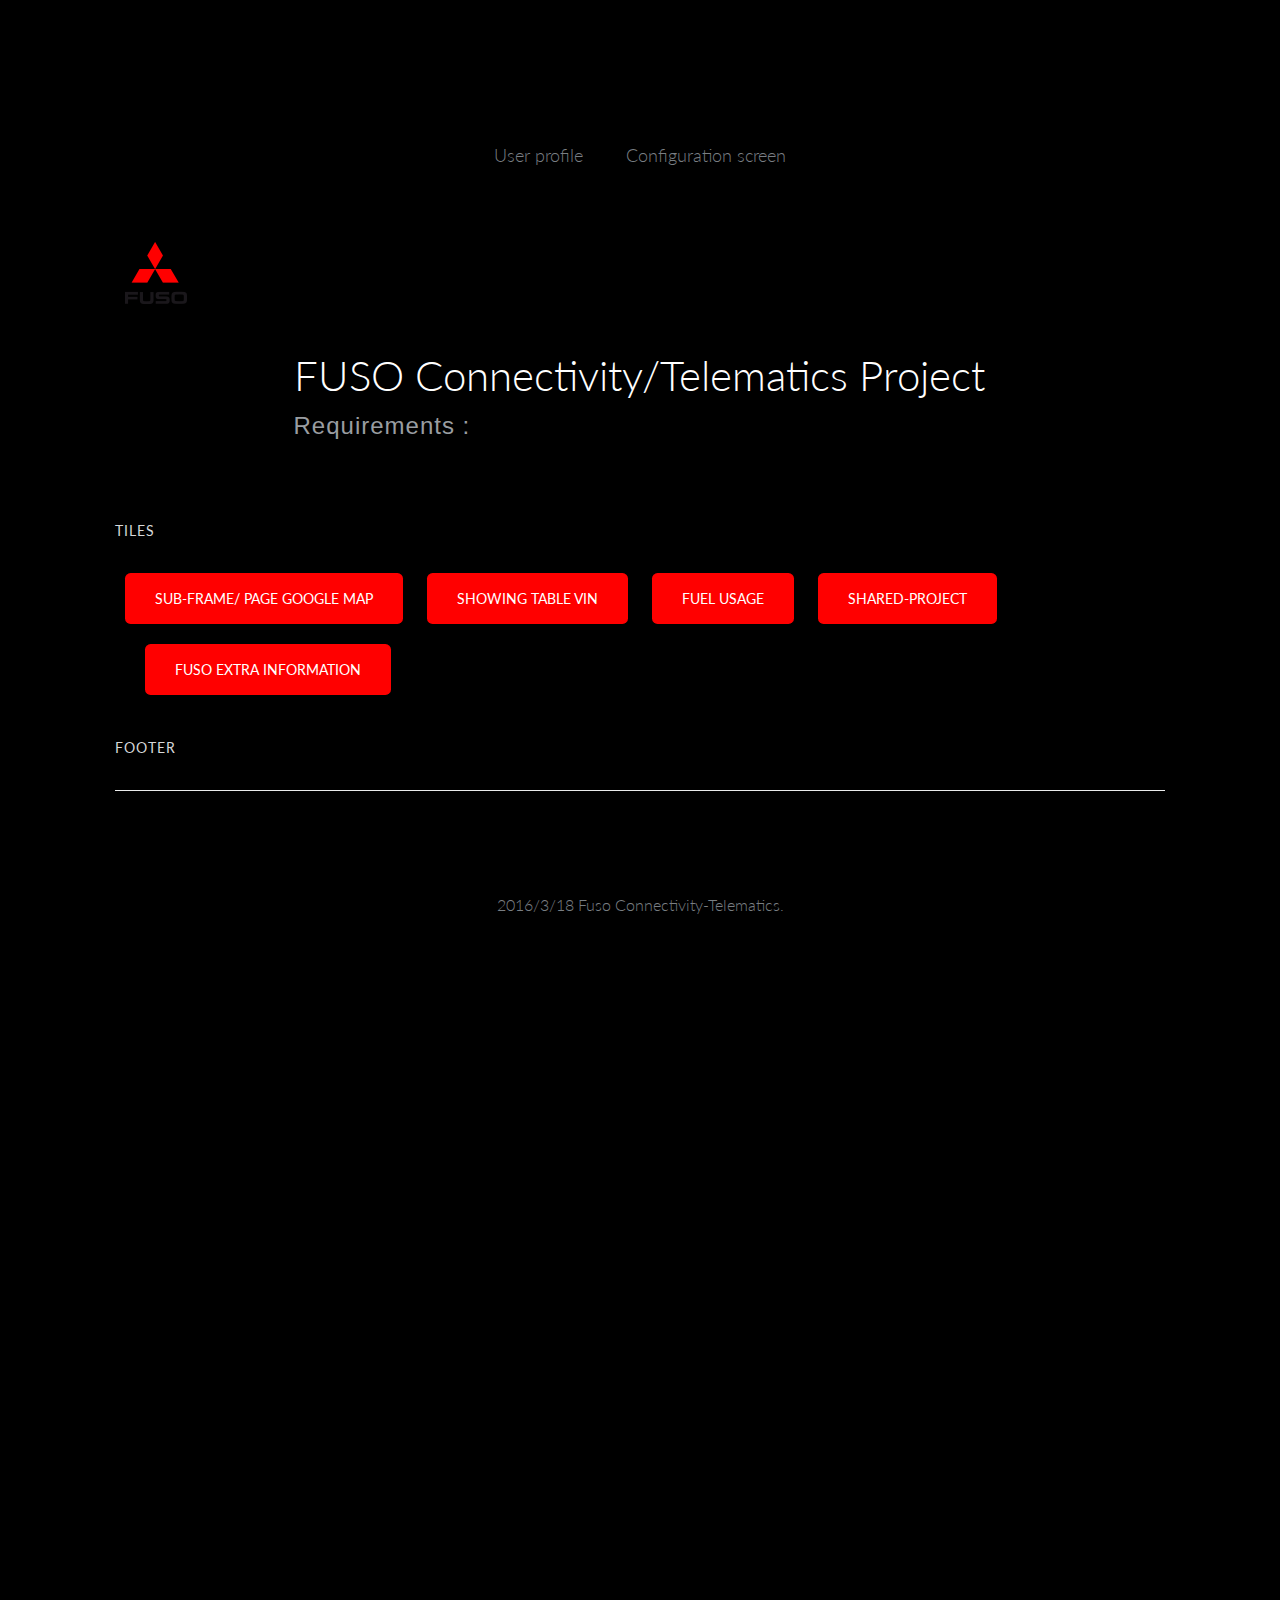
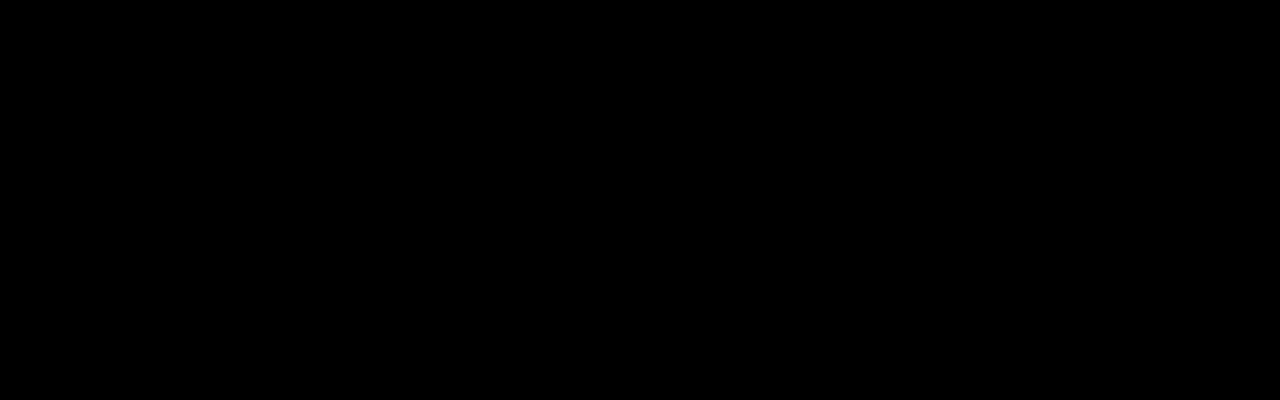
<file: project/index.html>
<!DOCTYPE html>
<html>
  <head>
    <title>Connectivity / Telematics Project </title>
    <meta name="viewport" content="width=device-width, initial-scale=1">
    <link rel="stylesheet" href="css/application.css">
  </head>
  <body>
   

    <div class="grid">
      <header class="grid__col--12 panel--padded--centered" role="banner"> 
        <a class="site-logo" href="/">
          <b class="srt">Sub-Frame Google Map </b>
        </a>
        <nav class="navbar" role="navigation">
          <span class="icn-toggle">
            <b class="srt">Table Information</b>
          </span>
          <ul class="nav">
            <li class="nav__item"><a href="../project/users/user_profile.html">User profile</a></li>
            <li class="nav__item"><a href="#">Configuration screen</a></li>
          </ul>
        </nav>     
      </header> 
    </div>
    
    <div class="grid">
      <div class="grid__col--12">
        <img class="img--hero" src="img/hd-logo.png" alt="Fuso">
      </div>
    </div>
    
    <div class="grid">
      <div class="centered grid__col--8">
        <h1 class="headline-primary--grouped">FUSO Connectivity/Telematics Project</h1>
        <h2 class="headline-secondary--grouped">Requirements :</h2>
              </div>
    </div>
  
    <h4 class="grid">Tiles</h4>
    
    <div class="grid">
      <div class="grid__col--12">
        <a class="btn--default" href="https://www.google.co.jp/maps/dir/Japan,+%E3%80%92210-0023+Kanagawa+Prefecture,+Kawasaki-shi,+Kawasaki-kuKawasaki+Ward,+Ogawacho,+13%E2%88%921+%E6%98%8E%E7%9F%B3+%E3%83%93%E3%83%AB+2F+Annulaire/Mitsubishi+Fuso+Truck+and+Bus+Corporation,+Kawasaki,+Pr%C3%A4fektur+Kanagawa/@35.5365682,139.6509873,13z/data=!3m1!4b1!4m13!4m12!1m5!1m1!1s0x601860a3aa5242c3:0xf9f3b7c25e650e85!2m2!1d139.698711!2d35.527776!1m5!1m1!1s0x60185fc6537e6fd5:0x77a229e36267e499!2m2!1d139.6734143!2d35.5497672?hl=de">Sub-frame/ Page Google map</a>
        <a class="btn--default" href="../project/bootstraps/tables.html">Showing Table Vin</a>
        <a class="btn--default" href="#"> Fuel Usage</a>
        <button class="btn--default">Shared-Project</button>
        <button class="btn--default">Fuso extra information</button>
      </div>
    </div>
         
    
    
    <h4 class="grid">Footer</h4>
    
    <div class="grid">
      <footer class="grid__col--12 panel--padded--centered" role="contentinfo">
        <a class="site-logo" href="http://www.mitsubishi-fuso.com/en/">
          <b class="srt">Fuso HomePage</b>
        </a>
        <p>2016/3/18 Fuso Connectivity-Telematics.</p>
      </footer>
    </div>
    <script src="http://code.jquery.com/jquery-2.1.1.min.js"></script>
    <script>
      $('#toggle').click(function() {
        $(this).next('.nav').toggleClass("is-collapsed-mobile");
      });
    </script>
  </body>
</html>
</file>
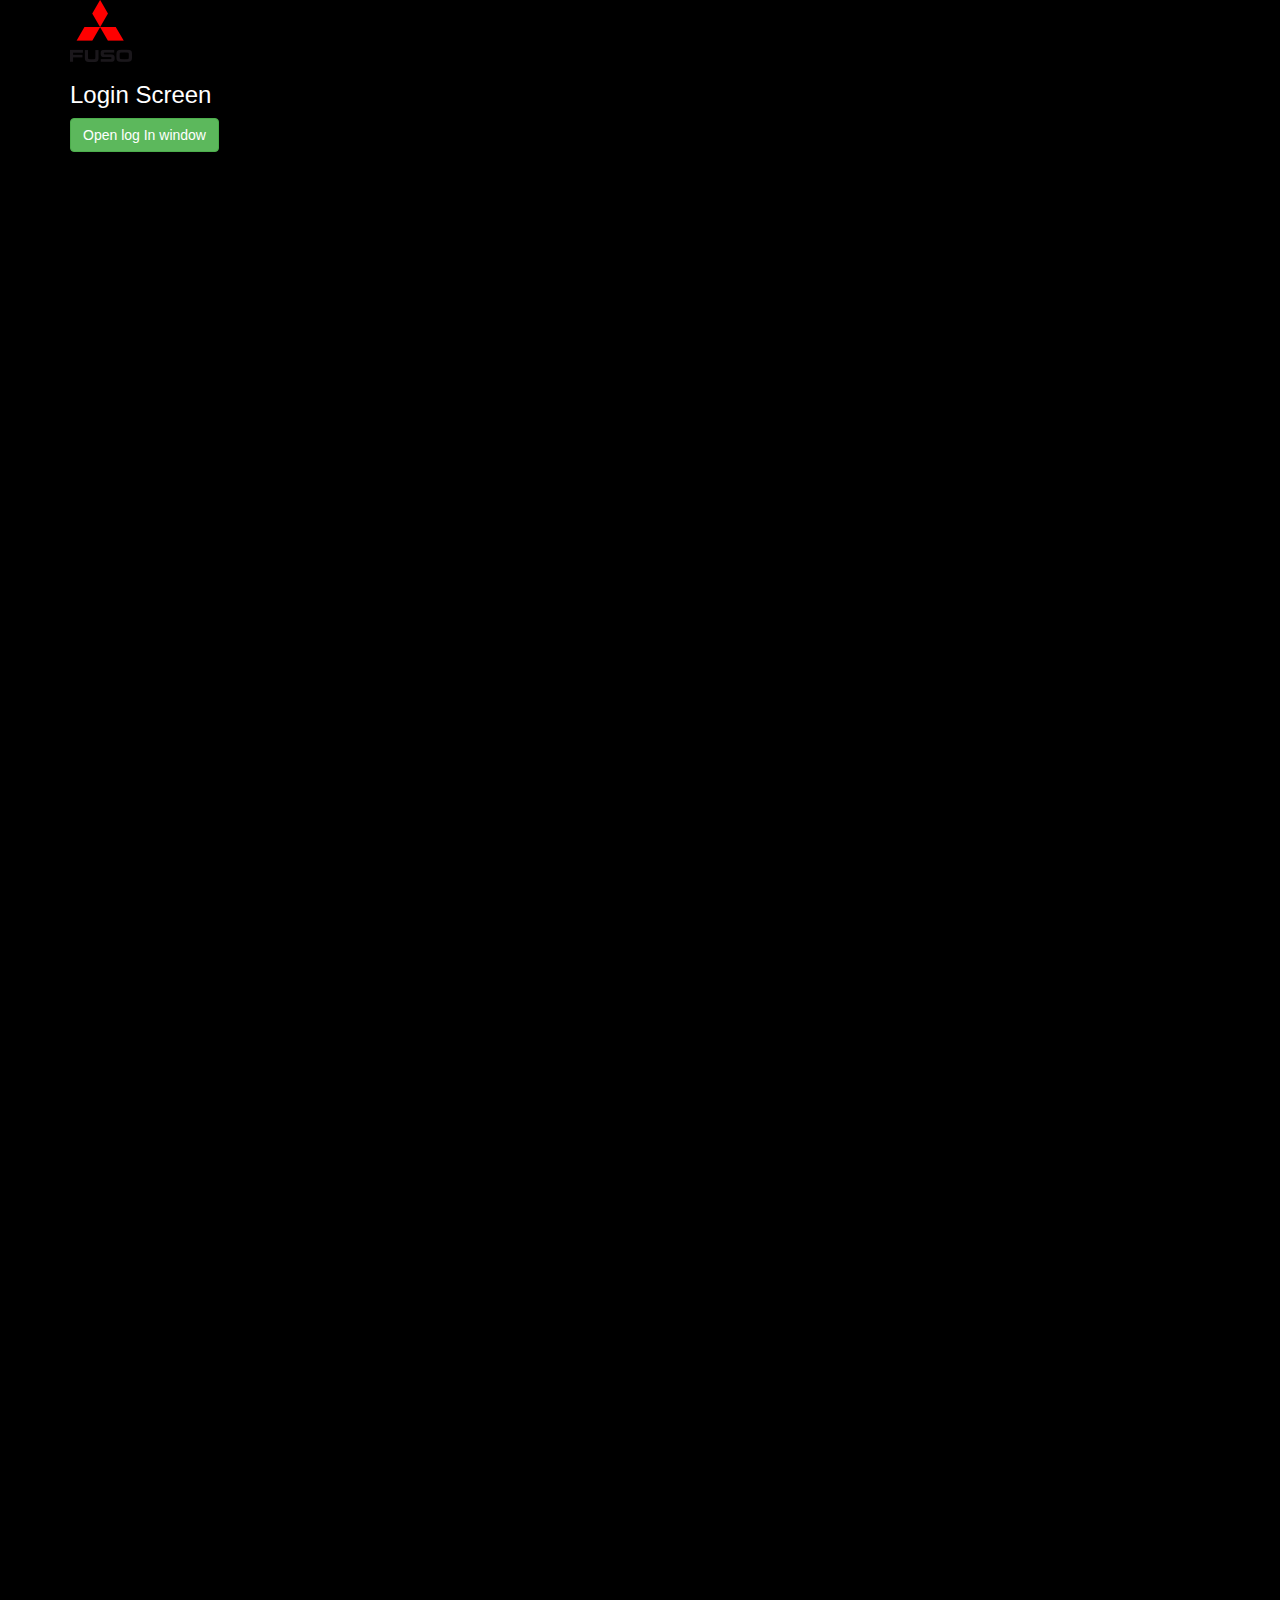
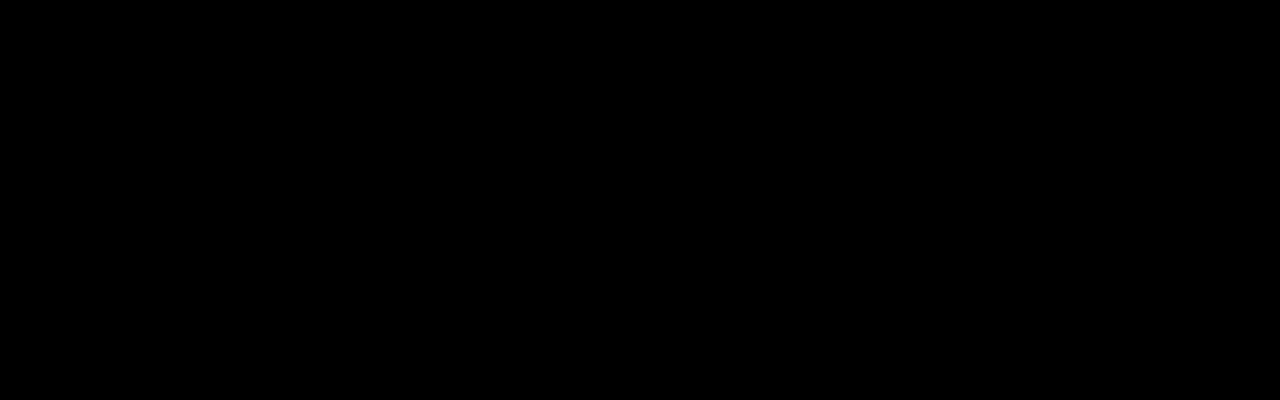
<file: project/login.html>
<!-- 2016/3/18 Candidate Assessment
     Name : Hiura Mitsushi
     Departament : Conectivity Telematics
     Company : Fuso
     Superviser : Francois
     Version : 0.5 Test
     Date tested : 2016/3/18 11:00 am
-->
<!DOCTYPE html>
<html lang="en">
<head>
    <title>Sign Up Form - ( Connectivity-Telematics ) </title>
    <meta charset="utf-8">
    <meta name="viewport" content="width=device-width, initial-scale=1">
    <link rel="stylesheet" href="http://maxcdn.bootstrapcdn.com/bootstrap/3.3.4/css/bootstrap.min.css">
    <script src="https://ajax.googleapis.com/ajax/libs/jquery/1.11.3/jquery.min.js"></script>
    <script src="http://maxcdn.bootstrapcdn.com/bootstrap/3.3.4/js/bootstrap.min.js"></script>
<style>
body{
  color: #FFF;
  margin: auto 10px;
  width: auto;
  height:2000px;
  background-color:#000;
}
</style>
</head>
<body>
    <div class="container">
        <div class="grid">
      <div class="grid__col--12">
        <img class="img--hero" src="img/hd-logo.png" alt="Fuso">
      </div>
    </div>

        <h3>Login Screen</h3>
            <button type="button" class="btn btn-success" data-toggle="modal" data-target="#popUpWindow">Open log In window</button>
            <div class="modal fade" id="popUpWindow">
                <div class="modal-dialog">
                    <div class="modal-content">
                        <!-- header -->
                            <div class="modal-header">
                                <button type="button" class="close" data-dismiss="modal">&times;</button>
                                <h3 class="modal-title">Log In</h3>
                            </div>
                        <!-- body (form) -->
                            <div class="modal-body">
                            <form role="form">
                                <div class="form-group">
                                    <input type="email" class="form-control" placeholder="Email">
                                </div>
                                <div class="form-group">
                                    <input type="password" class="form-control" placeholder="Password">
                                </div>
                            </form>
                            </div>
                        <!-- button -->
                            <div class="modal-footer">
                                <button class="btn btn-primary btn-block"><a href="../project/index.html">Log In</button>
                            </div>
                    </div>
                </div>
            </div>
            
    </div>
</body>
</html>
</file>
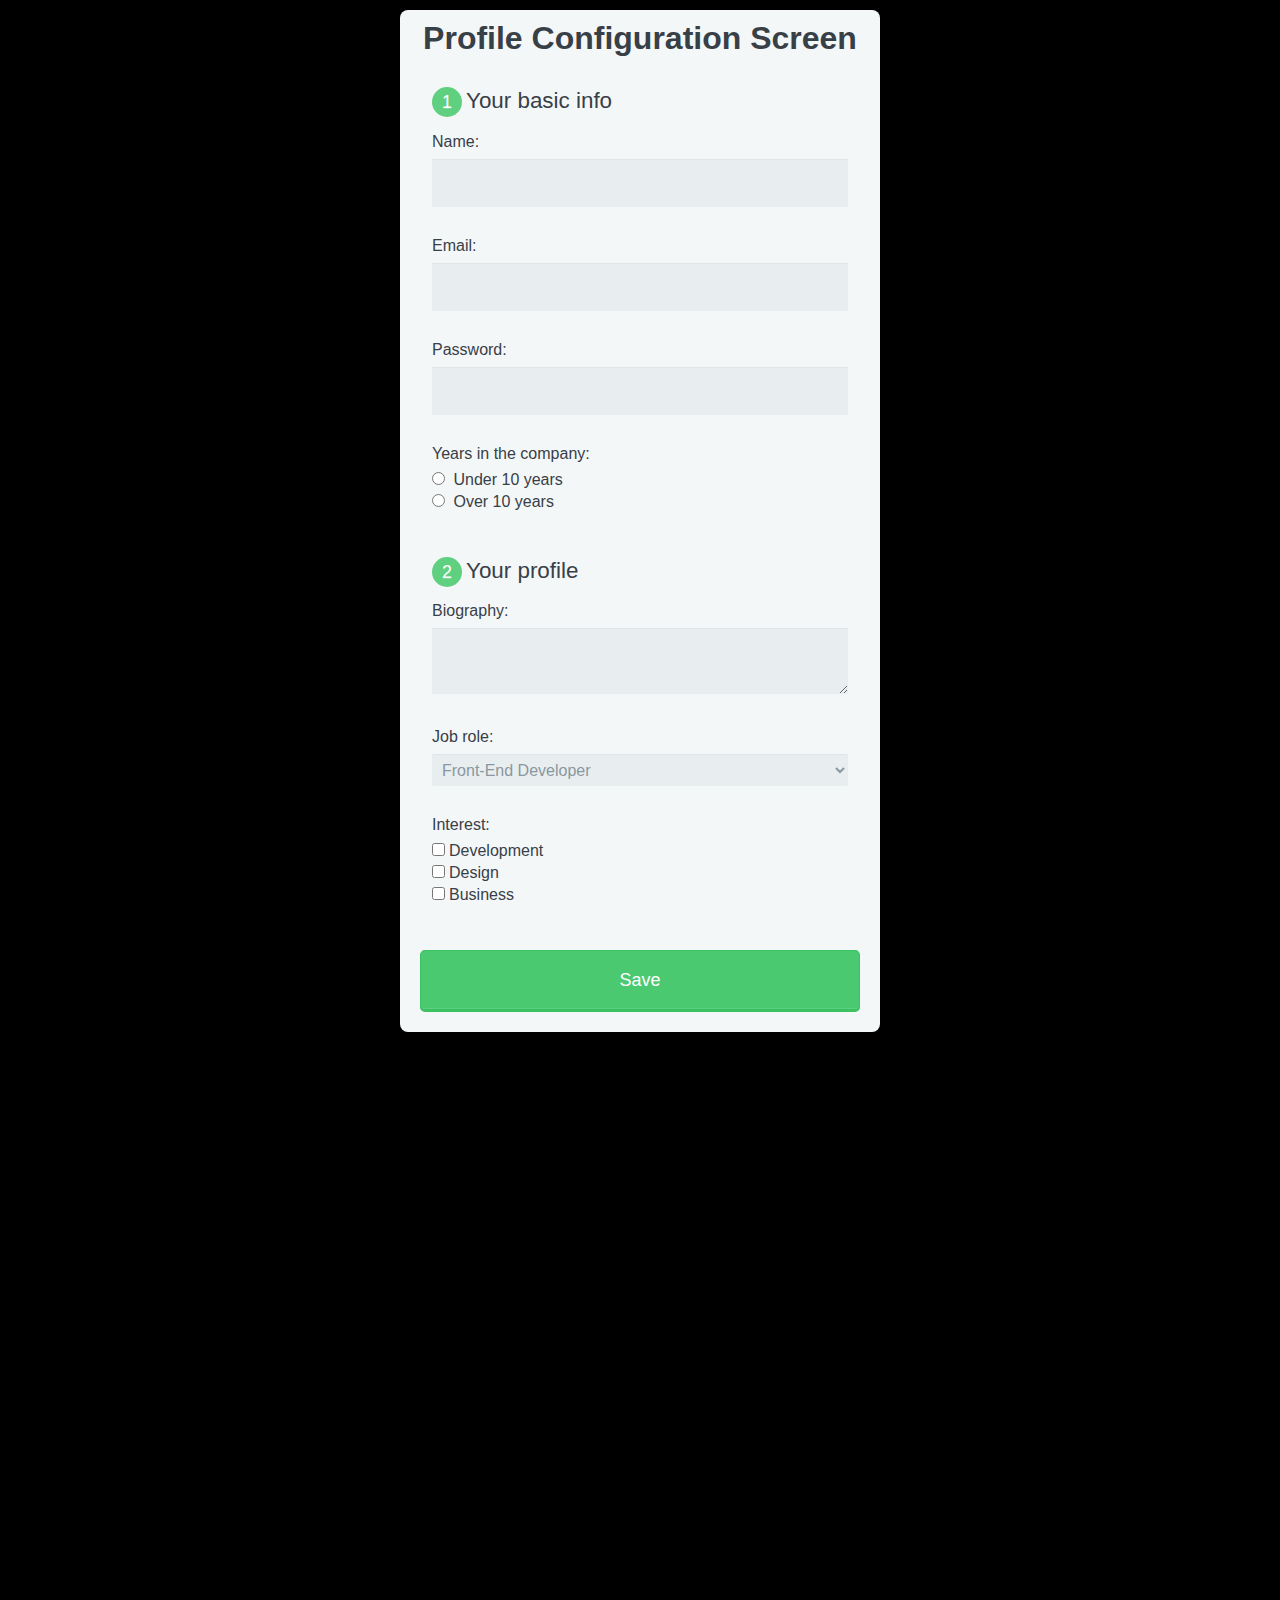
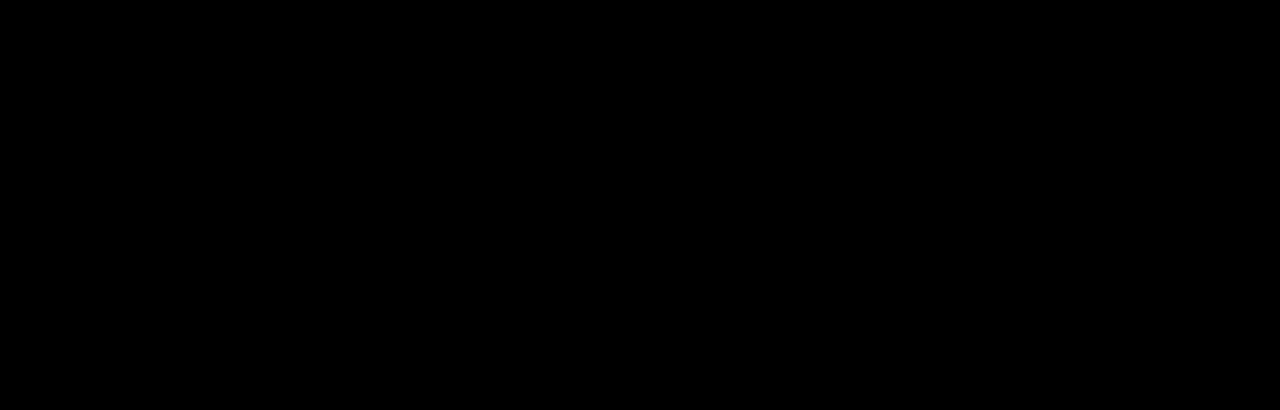
<file: project/users/user_profile.html>
<!DOCTYPE html>
<html>
    <head>
        <meta charset="utf-8">
        <meta name="viewport" content="width=device-width, initial-scale=1.0">
        <title>User Profile Configuration</title>
        <link rel="stylesheet" href="../css/normalize-form.css">
        <link href='http://fonts.googleapis.com/css?family=Nunito:400,300' rel='stylesheet' type='text/css'>
        <link rel="stylesheet" href="../css/main-form.css">
    </head>
    <body>    
          <form action="index.html" method="post">
          <h1>Profile Configuration Screen</h1>
    <fieldset>
          <legend><span class="number">1</span>Your basic info</legend>
          <label for="name">Name:</label>
          <input type="text" id="name" name="user_name">

          <label for="mail">Email:</label>
          <input type="email" id="mail" name="user_email">

          <label for="pass">Password:</label>
          <input type="password" id="pass" name="user_password">
          <label>Years in the company:</label>
          <input type="radio" id="under_10" value="under_10" name="user_age">
          <label for="under_10" class="light">Under 10 years</label><br>
           <input type="radio" id="over_10" value="over_10" name="user_age">
          <label for="over_10" class="light">Over 10 years</label>
    </fieldset>
    <fieldset>
            <legend><span class="number">2</span>Your profile</legend>

           <label for="bio">Biography:</label>

           <textarea id="bio" name="user_bio"></textarea>

           <label for="job">Job role:</label>
           <select id="job" name="user_job">
                <optgroup label="web">
                    <option value="frontend_developer">Front-End Developer</option>
                    <option value="php_developer">PHP Developer</option>
                    <option value="phtyon_developer">Phython Developer</option>
                    <option value="java_developer">Java Developer</option>
                    <option value="rails_developer">Rails Developer</option>
                    <option value="web_designer">Web Designer</option>
                    <option value="wordpress_developer">WordPress Developer</option>
                </optgroup>
                <optgroup label="Mobile">
                    <option value="android_developer">Android Developer</option>
                    <option value="ios_developer">IOS Developer</option>
                    <option value="mobile_designer">Mobile Designer</option>
                </optgroup>
                <optgroup label="Bussiness">
                    <option value="bussiness_owner">Bussiness Owner</option>
                    <option value="freelancer">Freelancer</option>
                </optgroup>
           </select>

                <label>Interest:</label>
                <input type="checkbox" id="development" value="interest_development"
                name="user_interest"><label class="light" for="development">Development
                </label><br>
                <input type="checkbox" id="design" value="interest_design"
                name="user_interest"><label class="light" for="design">Design
                </label><br>
                <input type="checkbox" id="business" value="interest_business"
                name="user_interest"><label class="light" for="business">Business
                </label>



            </fieldset>
           <button type="submit">Save</button>
      </form>
          
      <?php endforeach ?>
      
    </body>
</html>
</file>
<file: project/css/application.css>
@import url("http://fonts.googleapis.com/css?family=Lato:100,300,400,700,900");
.grid:after {
  content: "";
  display: table;
  clear: both; }

.srt, .form__label--hidden {
  border: 0;
  clip: rect(0 0 0 0);
  height: 1px;
  margin: -1px;
  overflow: hidden;
  padding: 0;
  position: absolute;
  width: 1px; }


.panel--centered, .panel--padded--centered, [class^="btn--"] {
  text-align: center; }

.icn--nav-toggle:before {
  display: block;
  content: '';
  position: absolute; }

.centered, .grid {
  float: none;
  margin-left: auto;
  margin-right: auto; }

html {
  font-family: sans-serif;
  -ms-text-size-adjust: 100%;
  -webkit-text-size-adjust: 100%; }

body {
  margin: 0; }

article,
aside,
details,
figcaption,
figure,
footer,
header,
hgroup,
main,
nav,
section,
summary {
  display: block; }

audio,
canvas,
progress,
video {
  display: inline-block;
  vertical-align: baseline; }

audio:not([controls]) {
  display: none;
  height: 0; }

[hidden],
template {
  display: none; }

a {
  background: transparent; }

body{
  margin: auto 10px;
  width: auto;
  height:2000px;
  background-color:#000;
}

a:active,
a:hover {
  outline: 0; }

abbr[title] {
  border-bottom: 1px dotted; }

b,
strong {
  font-weight: bold; }

dfn {
  font-style: italic; }

h1 {
  font-size: 2em;
  margin: 0.67em 0; }

mark {
  background: #ff0;
  color: #000; }

small {
  font-size: 80%; }

sub,
sup {
  font-size: 75%;
  line-height: 0;
  position: relative;
  vertical-align: baseline; }

sup {
  top: -0.5em; }

sub {
  bottom: -0.25em; }

img {
  border: 0; }

svg:not(:root) {
  overflow: hidden; }

figure {
  margin: 1em 40px; }

hr {
  -moz-box-sizing: content-box;
  box-sizing: content-box;
  height: 0; }

pre {
  overflow: auto; }

code,
kbd,
pre,
samp {
  font-family: monospace, monospace;
  font-size: 1em; }

button,
input,
optgroup,
select,
textarea {
  color: inherit;
  font: inherit;
  margin: 0; }

button {
  overflow: visible; }

button,
select {
  text-transform: none; }

button,
html input[type="button"],
input[type="reset"],
input[type="submit"] {
  -webkit-appearance: button;
  cursor: pointer; }

button[disabled],
html input[disabled] {
  cursor: default; }

button::-moz-focus-inner,
input::-moz-focus-inner {
  border: 0;
  padding: 0; }

input {
  line-height: normal; }

*
input[type="checkbox"],
input[type="radio"] {
  box-sizing: border-box;
  padding: 0; }

input[type="number"]::-webkit-inner-spin-button,
input[type="number"]::-webkit-outer-spin-button {
  height: auto; }

input[type="search"] {
  -webkit-appearance: textfield;
  -moz-box-sizing: content-box;
  -webkit-box-sizing: content-box;
  box-sizing: content-box; }

input[type="search"]::-webkit-search-cancel-button,
input[type="search"]::-webkit-search-decoration {
  -webkit-appearance: none; }

fieldset {
  border: 1px solid #c0c0c0;
  margin: 0 2px;
  padding: 0.35em 0.625em 0.75em; }

legend {
  border: 0;
  padding: 0; }

textarea {
  overflow: auto; }

optgroup {
  font-weight: bold; }

table {
  border-collapse: collapse;
  border-spacing: 0; }

td,
th {
  padding: 0; }

* {
  -moz-box-sizing: border-box;
  box-sizing: border-box; }

body {
  color: #797e83;
  font-size: 16px;
  font-family: "Lato", "Helvetica Neue", Helvetica, Arial, sans-serif;
  line-height: 1.5; }

h3 {
  font-size: 1.125em; }

h4 {
  margin-top: 1.57143em;
  margin-bottom: 2.28571em;
  color: #d6d7d9;
  text-transform: uppercase;
  letter-spacing: 1px;
  font-weight: 400;
  font-size: 0.875em; }

a {
  color: #656a6e;
  text-decoration: none;
  font-weight: 400; }

p {
  margin: 0 0 1.66667em;
  font-weight: 300;
  font-size: 1.125em;
  line-height: 1.5; }

blockquote {
  font-weight: 300;
  font-style: italic;
  font-size: 1.25em; }
  @media (min-width: 769px) {
    blockquote {
      margin: 1.33333em 0;
      padding: 0 0 0 5%;
      border-left: 0.33333em solid #ebecec;
      font-size: 1.5em; } }

ul,
li {
  margin: 0;
  padding: 0;
  list-style-type: none; }

img {
  margin-bottom: 1.5em;
  max-width: 100%;
  height: auto; }

input,
textarea {
  display: block;
  padding: 15px;
  width: 100%;
  outline: 0;
  border: 0; }

input:focus,
textarea:focus {
  transition: 0.3s; }

button {
  outline: 0; }

footer {
  border-top: 1px solid #ebecec; }
  footer p {
    font-size: 1em;
    margin-top: 1.375em; }

.panel, .panel--centered {
  padding-top: 1.875em; }
  @media (min-width: 769px) {
    .panel, .panel--centered {
      padding-bottom: 1.25em; } }

.panel--padded, .panel--padded--centered {
  padding-top: 2.125em; }
  @media (min-width: 769px) {
    .panel--padded, .panel--padded--centered {
      padding-top: 5em;
      padding-bottom: 2.125em; } }

.grid {
  width: 90%; }
  [class*="grid__col--"] > .grid {
    width: 100%; }
  @media (min-width: 1100px) {
    .grid {
      max-width: 1050px; } }

@media (min-width: 769px) {
  .grid__col--1 {
    width: 6.5%; }
  .grid__col--2 {
    width: 15%; }
  .grid__col--3 {
    width: 23.5%; }
  .grid__col--4 {
    width: 32%; }
  .grid__col--5 {
    width: 40.5%; }
  .grid__col--6 {
    width: 49%; }
  .grid__col--7 {
    width: 57.5%; }
  .grid__col--8 {
    width: 66%; }
  .grid__col--9 {
    width: 74.5%; }
  .grid__col--10 {
    width: 83%; }
  .grid__col--11 {
    width: 91.5%; }
  .grid__col--12 {
    width: 100%; } }

@media (min-width: 1px) and (max-width: 768px) {
  [class^="grid__col--"] {
    margin-top: 0.75em;
    margin-bottom: 0.75em; } }
@media (min-width: 769px) {
  [class^="grid__col--"] {
    float: left;
    min-height: 1px;
    padding-left: 10px;
    padding-right: 10px; }
    [class^="grid__col--"] + [class^="grid__col--"] {
      margin-left: 2%; }
    [class^="grid__col--"]:last-of-type {
      float: right; } }

@media (min-width: 769px) {
  .nav__item, .nav__item--current {
    display: inline-block;
    margin: 0 0.75em; } }

.nav__item a, .nav__item--current a {
  font-weight: 300;
  text-align: center;
  font-size: 1.125em;
  display: block;
  padding: 0.44444em;
  border-bottom: 1px solid transparent; }
  @media (min-width: 1px) and (max-width: 768px) {
    .nav__item a, .nav__item--current a {
      border-bottom-color: #ebecec;
      padding-top: 0.77778em;
      padding-bottom: 0.77778em; } }

.nav__item a:hover, .nav__item--current a {
  color: #FFF;
  border-color: #52bab3; }

h1, .headline-primary, .headline-primary--grouped {
  color: #FFF;
  font-weight: 300;
  font-size: 2.625em;
  line-height: 1.09524;
  margin-top: 0; }

h2, .headline-secondary, .headline-secondary--grouped {
  color: #999da1;
  letter-spacing: 1px;
  font-weight: 100;
  font-size: 1.5em;
  font-family: "Helvetica Neue", Helvetica, Arial, sans-serif; }

.form__btn, [class^="btn--"] {
  padding: 15px 30px;
  border: 0;
  border-radius: 0.4em;
  color: #fff;
  text-transform: uppercase;
  font-size: 0.875em;
  font-weight: 400;
  transition: opacity 0.3s;
  display: block; }
  .form__btn:hover, [class^="btn--"]:hover {
    opacity: .75; }
  .form__btn:active, [class^="btn--"]:active {
    opacity: initial; }

.icn--nav-toggle {
  line-height: 0;
  cursor: pointer; }

.img--wrap {
  border: 1px solid #d6d7d9;
  padding: 0.75em; }
.img--avatar {
  display: block;
  border-radius: 50%;
  margin-left: auto;
  margin-right: auto;
  margin-top: 1.5em; }
@media (min-width: 769px) {
  .img--hero {
    margin-bottom: 2.625em; } }

.headline-primary {
  margin-bottom: 1.66667em; }
  .headline-primary--grouped {
    margin-bottom: 0; }
.headline-secondary {
  margin-bottom: 0.91667em; }
  .headline-secondary--grouped {
    margin-top: 0.41667em;
    margin-bottom: 2.25em; }

.form__label {
  display: block;
  margin-bottom: 0.625em; }
.form__input {
  font-size: 1.125em;
  margin-bottom: 1.11111em;
  border-bottom: 6px solid #d6d7d9;
  border-radius: 0.4em;
  background: #ebecec;
  color: black;
  font-weight: 300; }
  .form__input:focus {
    border-color: #52bab3; }
.form__btn {
  background: #52bab3; }

.btn--default {
  background-color: #FF0000; }
.btn--success {
  background-color: #5ece7f; }
.btn--error {
  background-color: #e67478; }
.btn--warning {
  background-color: #ff784f; }
.btn--info {
  background-color: #9279c3; }

[class^="btn--"] {
  margin-bottom: 1.42857em; }
  @media (min-width: 1px) and (max-width: 768px) {
    [class^="btn--"] {
      width: 100%; } }
  @media (min-width: 769px) {
    [class^="btn--"] {
      width: auto;
      display: inline-block; }
      [class^="btn--"] + [class^="btn--"] {
        margin-left: 20px; } }

.navbar {
  position: relative; }
  @media (min-width: 769px) {
    .navbar {
      margin-top: 3.375em;
      margin-bottom: 0; } }

.nav {
  margin-top: 1.25em;
  margin-bottom: 1.875em; }
  .nav__item a {
    color: #797e83; }

.site-logo {
  background-image: url("../img/hd-logo.png");
 /* background-repeat: no-repeat;
  width: 115px;
  height: 45px;
  display: inline-block; */ }

.icn--nav-toggle {
  width: 25px;
  height: 17px;
  border-top: solid 3px #797e83;
  border-bottom: solid 3px #797e83;
  position: relative; }
  .icn--nav-toggle:before {
    width: 25px;
    height: 3px;
    background: #999da1;
    top: 4px; }

/*# sourceMappingURL=application.css.map */
</file>
<file: project/css/main-form.css>
*, *:before, *:after {
  -moz-box-sizing: border-box;
  -webkit-box-sizing: border-box;
  box-sizing: border-box;
}

body {
  color: #384047;
  margin: auto 10px;
  width: auto;
  height:2000px;
  background-color:#000;
}


form {
  max-width: 300px;
  margin: 10px auto;
  padding: 10px 20px;
  background: #f4f7f8;
  border-radius: 8px;
}

h1 {
  margin: 0 0 30px 0;
  text-align: center;
}

input[type="text"],
input[type="password"],
input[type="date"],
input[type="datetime"],
input[type="email"],
input[type="number"],
input[type="search"],
input[type="tel"],
input[type="time"],
input[type="url"],
textarea,
select {
  background: rgba(255,255,255,0.1);
  border: none;
  font-size: 16px;
  height: auto;
  margin: 0;
  outline: 0;
  padding: 15px;
  width: 100%;
  background-color: #e8eeef;
  color: #8a97a0;
  box-shadow: 0 1px 0 rgba(0,0,0,0.03) inset;
  margin-bottom: 30px;
}

input[type="radio"],
input[type="checkbox"] {
  margin: 0 4px 8px 0;
}

select {
  padding: 6px;
  height: 32px;
  border-radius: 2px;
}

button {
  padding: 19px 39px 18px 39px;
  color: #FFF;
  background-color: #4bc970;
  font-size: 18px;
  text-align: center;
  font-style: normal;
  border-radius: 5px;
  width: 100%;
  border: 1px solid #3ac162;
  border-width: 1px 1px 3px;
  box-shadow: 0 -1px 0 rgba(255,255,255,0.1) inset;
  margin-bottom: 10px;
}

fieldset {
  margin-bottom: 30px;
  border: none;
}

legend {
  font-size: 1.4em;
  margin-bottom: 10px;
}

label {
  display: block;
  margin-bottom: 8px;
}

label.light {
  font-weight: 300;
  display: inline;
}

.number {
  background-color: #5fcf80;
  color: #fff;
  height: 30px;
  width: 30px;
  display: inline-block;
  font-size: 0.8em;
  margin-right: 4px;
  line-height: 30px;
  text-align: center;
  text-shadow: 0 1px 0 rgba(255,255,255,0.2);
  border-radius: 100%;
}

@media screen and (min-width: 480px) {

  form {
    max-width: 480px;
  }

}
</file>
